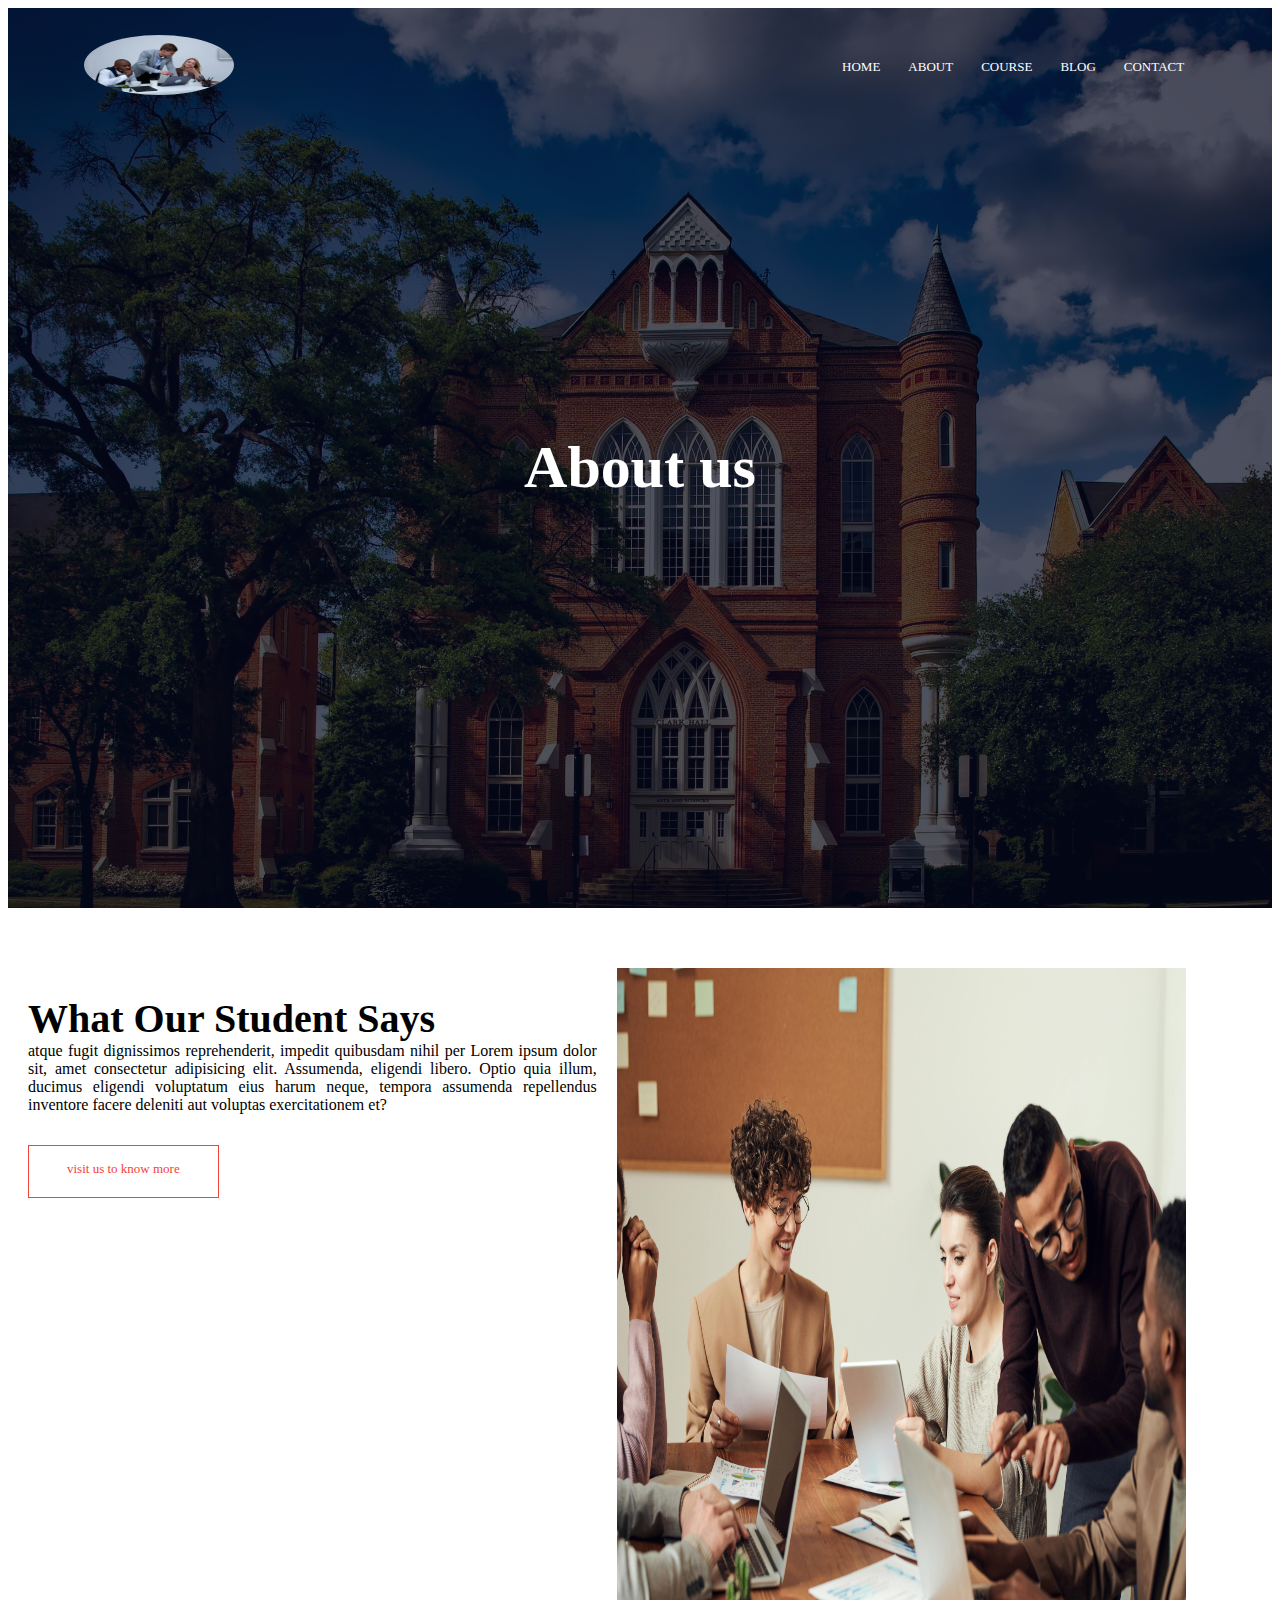
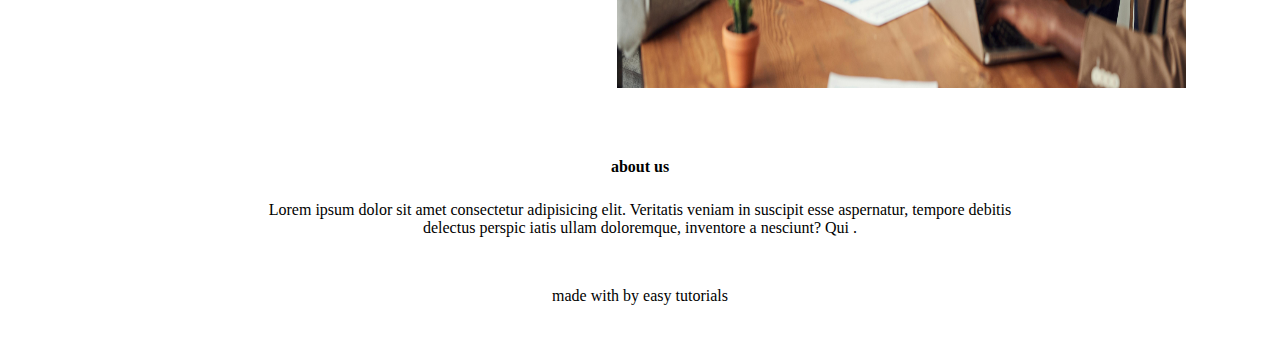
<file: about.html>
<!DOCTYPE html>
<html lang="en">
<head>
    <meta charset="UTF-8">
    <meta name="viewport" content="width=device-width, initial-scale=1.0">
    <title>about</title>
    <link rel="stylesheet" href="asset/css/about.css">

    <link rel="stylesheet" href="https://cdnjs.cloudflare.com/ajax/libs/font-awesome/6.5.2/css/all.min.css" integrity="sha512-SnH5WK+bZxgPHs44uWIX+LLJAJ9/2PkPKZ5QiAj6Ta86w+fsb2TkcmfRyVX3pBnMFcV7oQPJkl9QevSCWr3W6A==" crossorigin="anonymous" referrerpolicy="no-referrer" />

</head>
<body>
    <section class="header">
        <nav>
         <a href="index.html"><img src="asset/image/demo1.jpg" alt=""></a>
         <div class="nav-link" id="navlinks">
            <i class="fa-solid fa-xmark" onclick="hideMenu()"></i>
            <ul>
                <li><a href="index.html">HOME</a></li>
                <li><a href="about.html">ABOUT</a></li>
                <li><a href="course.html">COURSE</a></li>
                <li><a href="blog.html">BLOG</a></li>
                <li><a href="contact.html">CONTACT</a></li>
    
            </ul>
         </div>
         <i class="fa-solid fa-bars" onclick="showMenu()"></i>
        </nav>
        <div class="text-box">
            <h1>About us</h1>
    </section>
    
    <!-- testimonials -->
    <section class="testimonials">
        <div class="row">

        <h1>what our student says</h1>
                <p>
    atque fugit dignissimos reprehenderit, impedit quibusdam nihil per
                    Lorem ipsum dolor sit, amet consectetur adipisicing elit. Assumenda, 
                    eligendi libero. Optio quia illum, ducimus eligendi voluptatum eius 
                    harum neque, tempora assumenda repellendus inventore
        facere deleniti aut voluptas exercitationem et?</p>
        <a href="" class="hero-btn">visit us to know more</a>

            </div>
                <img src="asset/image/demo4.jpg" alt="">
    </div>
    </section>
    
    <!-- footer -->
<section class="footer">
    <h4>about us</h4>
    <p>Lorem ipsum dolor sit amet consectetur adipisicing elit. Veritatis 
        veniam in suscipit esse aspernatur, tempore debitis <br> delectus perspic
        iatis ullam doloremque, inventore 
        a nesciunt? Qui .</p>
        <div class="icons">
            <i class="fa-brands fa-facebook"></i>
            <i class="fa-brands fa-twitter"></i>
            <i class="fa-brands fa-instagram"></i>
            <i class="fa-brands fa-linkedin"></i>
        </div>
        <p>made with <i class="fa-solid fa-heart"></i> by easy tutorials</p>

</section>


</body>
</html>
</file>
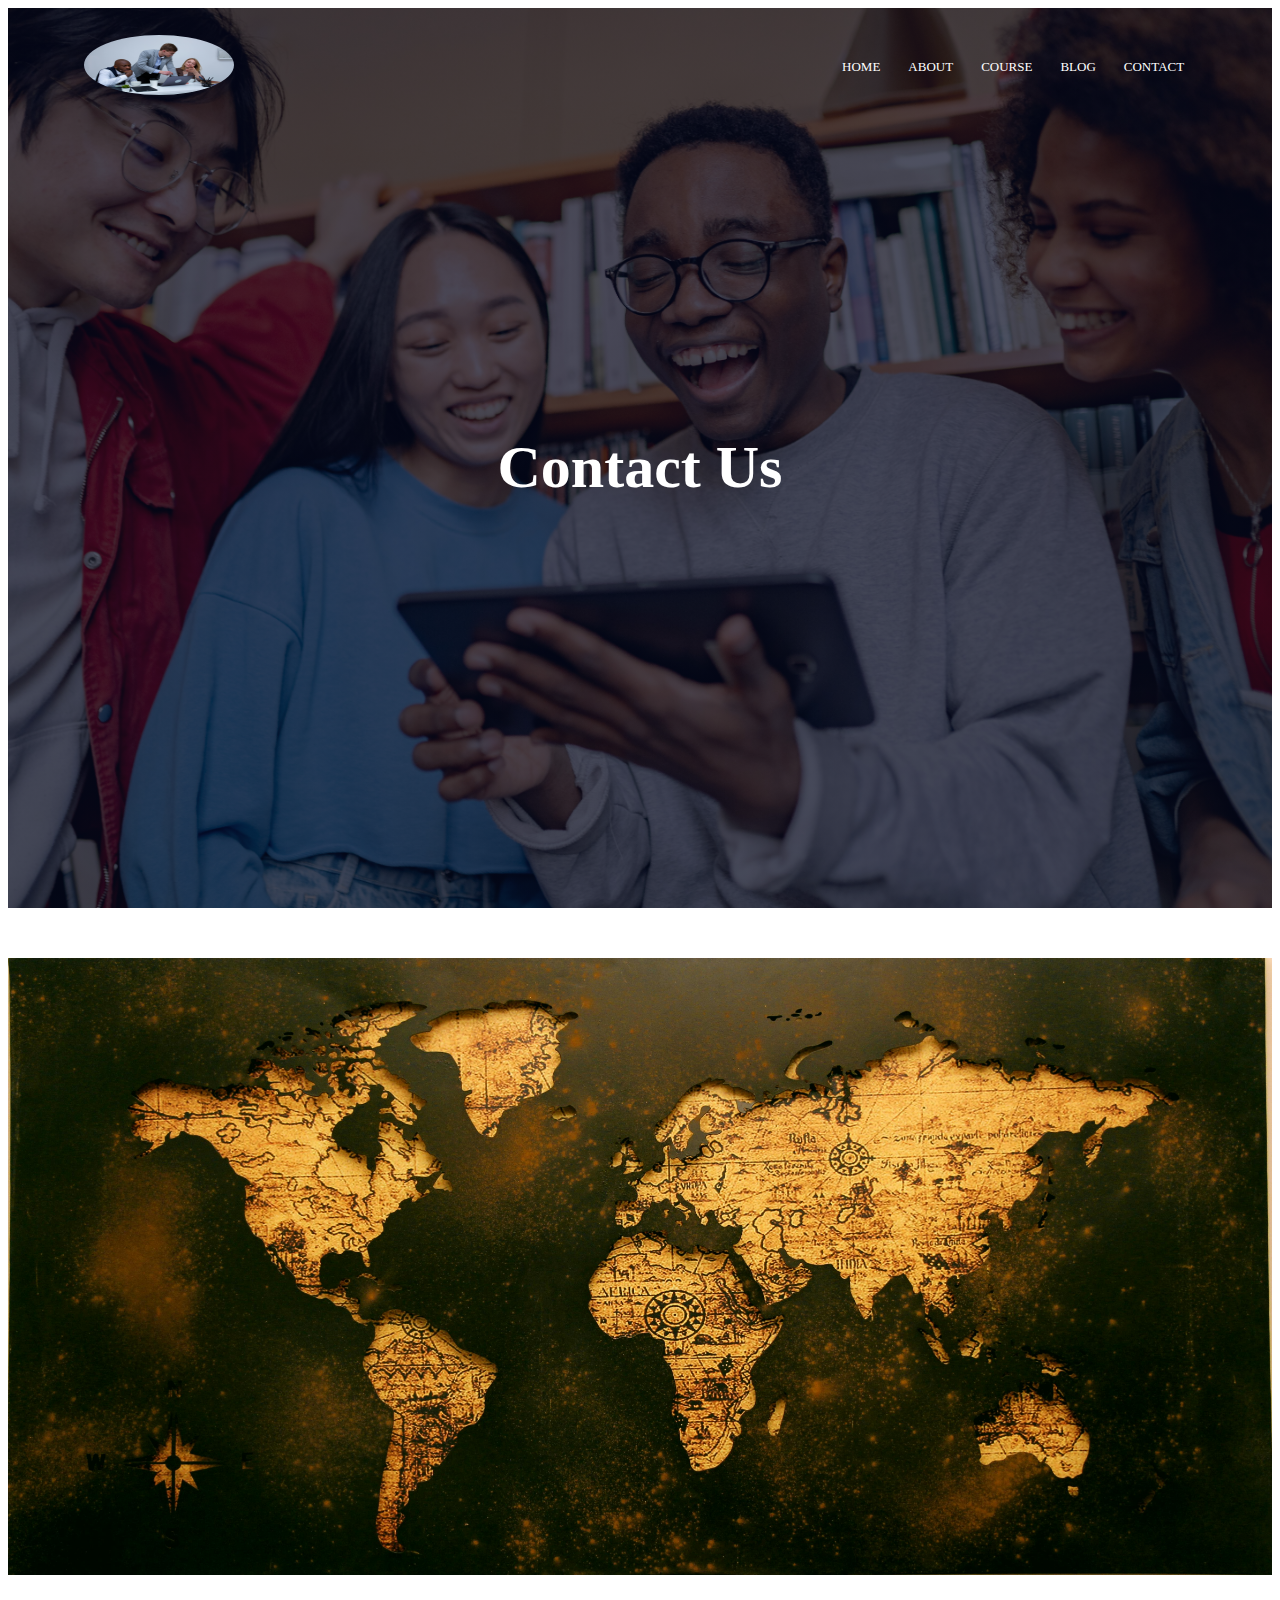
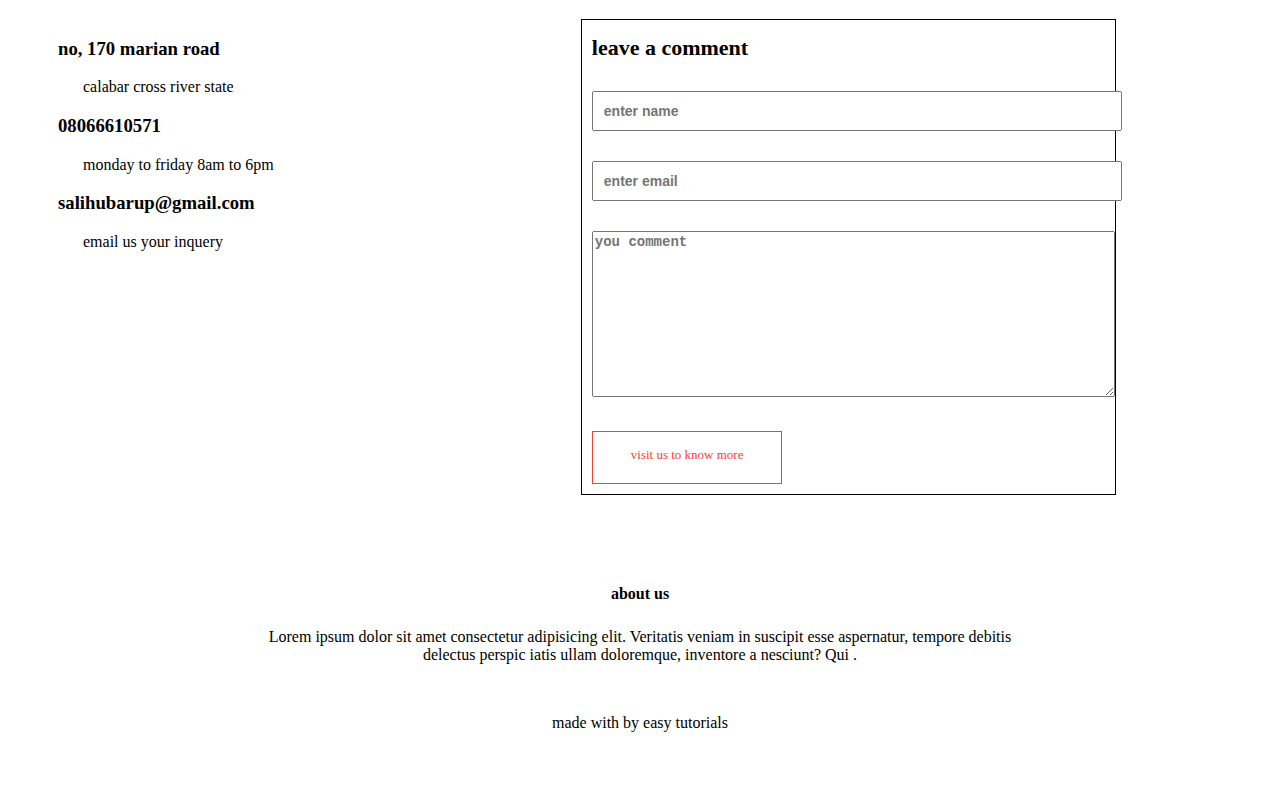
<file: contact.html>
<!DOCTYPE html>
<html lang="en">
<head>
    <meta charset="UTF-8">
    <meta name="viewport" content="width=device-width, initial-scale=1.0">
    <title>contact</title>
<link rel="stylesheet" href="asset/css/contact.css">

    <link rel="stylesheet" href="https://cdnjs.cloudflare.com/ajax/libs/font-awesome/6.5.2/css/all.min.css" integrity="sha512-SnH5WK+bZxgPHs44uWIX+LLJAJ9/2PkPKZ5QiAj6Ta86w+fsb2TkcmfRyVX3pBnMFcV7oQPJkl9QevSCWr3W6A==" crossorigin="anonymous" referrerpolicy="no-referrer" />

</head>
<body>
    

<section class="header">
    <nav>
     <a href="index.html"><img src="asset/image/demo1.jpg" alt=""></a>
     <div class="nav-link" id="navlinks">
        <i class="fa-solid fa-xmark" onclick="hideMenu()"></i>
        <ul>
            <li><a href="index.html">HOME</a></li>
            <li><a href="about.html">ABOUT</a></li>
            <li><a href="course.html">COURSE</a></li>
            <li><a href="blog.html">BLOG</a></li>
            <li><a href="contact.html">CONTACT</a></li>

        </ul>
     </div>
     <i class="fa-solid fa-bars" onclick="showMenu()"></i>
    </nav>
    <div class="text-box">
        <h1>contact us</h1>
    </div>
</section>
<!-- section image -->
<section class="image-mmt">
    <img src="asset/image/map1.jpg" alt="">
</section>


<!-- section contact -->
<section class="section-col">

<div class="contact-cul">
    <div class="locate-col">


        <div class="locate-show">
            <h3><i class="fa-solid fa-home"></i>  no, 170 marian road</h3>
            <p>calabar cross river state</p>
    
        </div>

        <div class="locate-show">
            <h3><i class="fa-solid fa-phone"></i>  08066610571</h3>
            <p>monday to friday 8am to 6pm</p>
    
        </div>


        <div class="locate-show">
            <h3><i class="fa-regular fa-envelope"></i> salihubarup@gmail.com</h3>
            <p>email us your inquery</p>
    
        </div>

    </div>
    <form class="form-col">
        <h4>leave a comment</h4>
    
        <input type="name" placeholder="enter name">
        <br>
        <input type="email" placeholder="enter email">
        <br>
    <textarea name="name"  cols="30" rows="10" placeholder="you comment"></textarea>
    <a href="" class="hero-btn">visit us to know more</a>

    </form>
</div>
</section>

<!-- footer -->
<section class="footer">
    <h4>about us</h4>
    <p>Lorem ipsum dolor sit amet consectetur adipisicing elit. Veritatis 
        veniam in suscipit esse aspernatur, tempore debitis <br> delectus perspic
        iatis ullam doloremque, inventore 
        a nesciunt? Qui .</p>
        <div class="icons">
            <i class="fa-brands fa-facebook"></i>
            <i class="fa-brands fa-twitter"></i>
            <i class="fa-brands fa-instagram"></i>
            <i class="fa-brands fa-linkedin"></i>
        </div>
        <p>made with <i class="fa-solid fa-heart"></i> by easy tutorials</p>

</section>




</body>
</html>
</file>
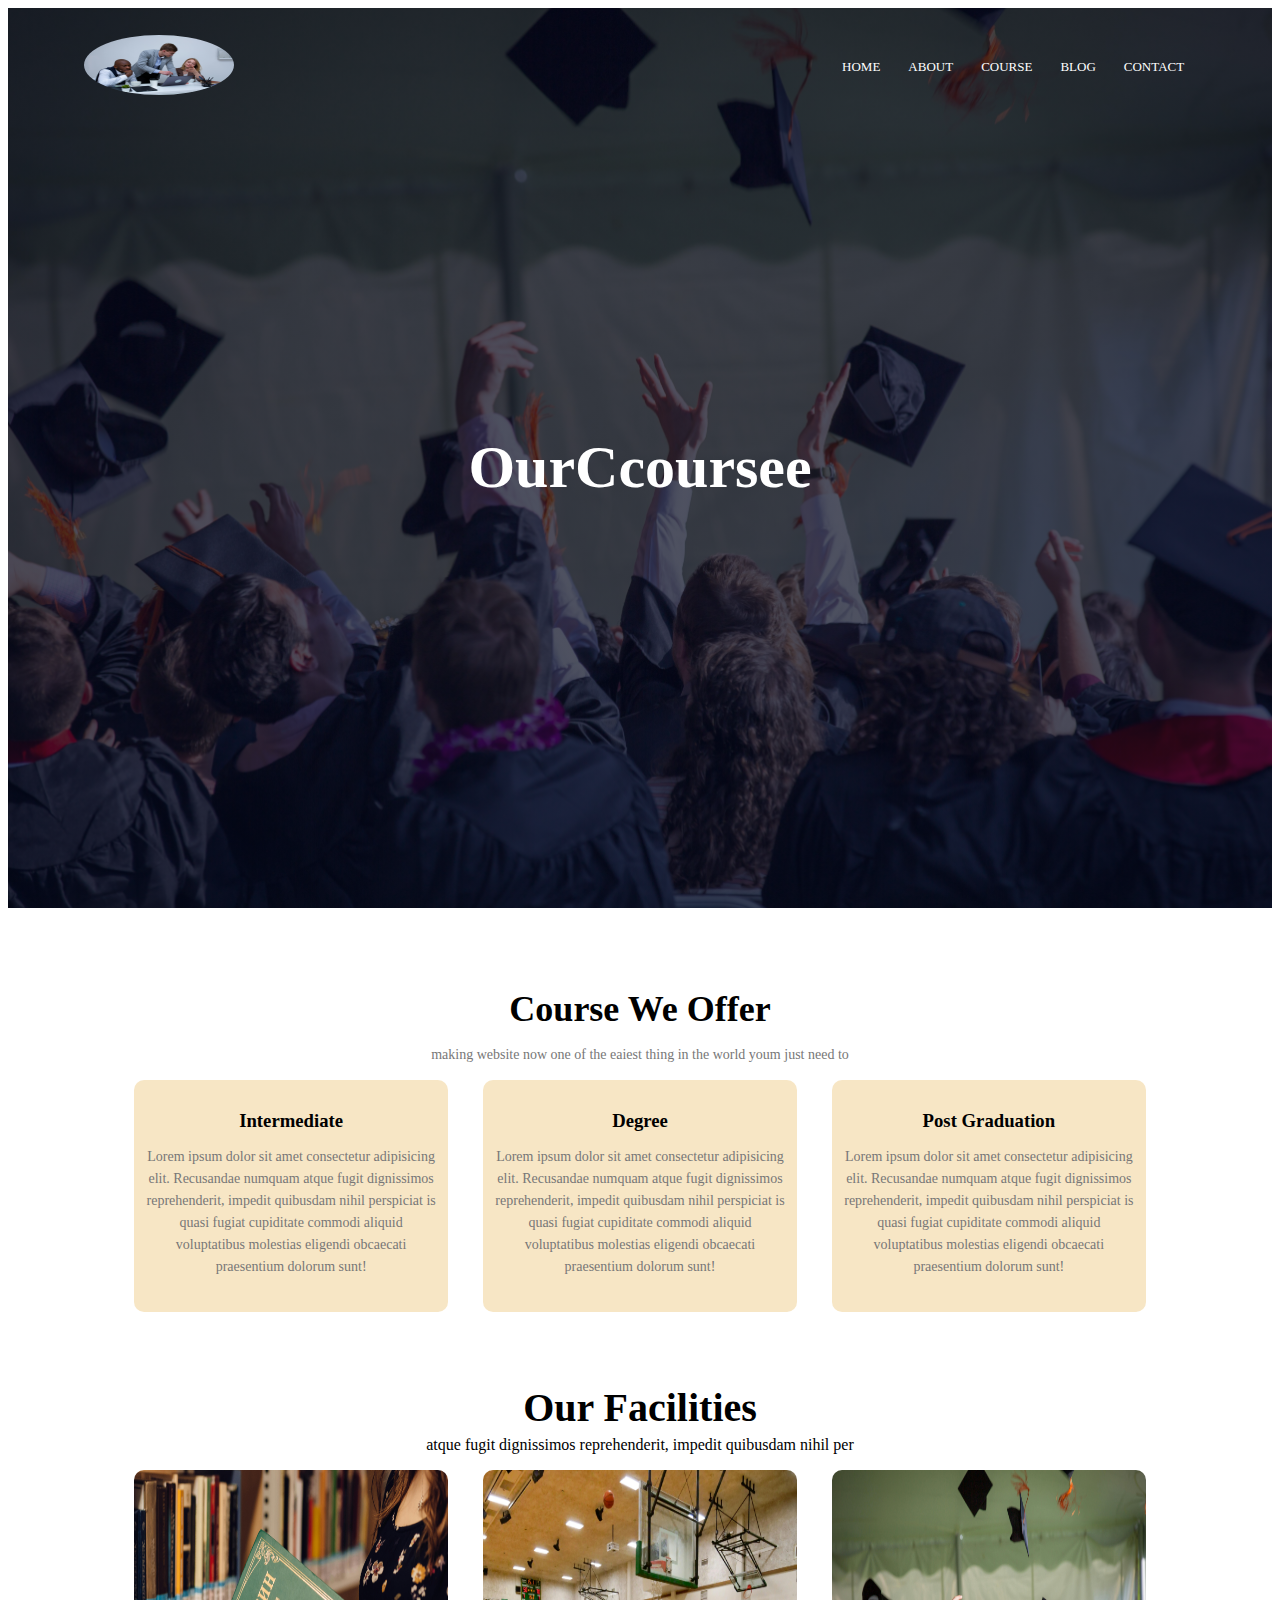
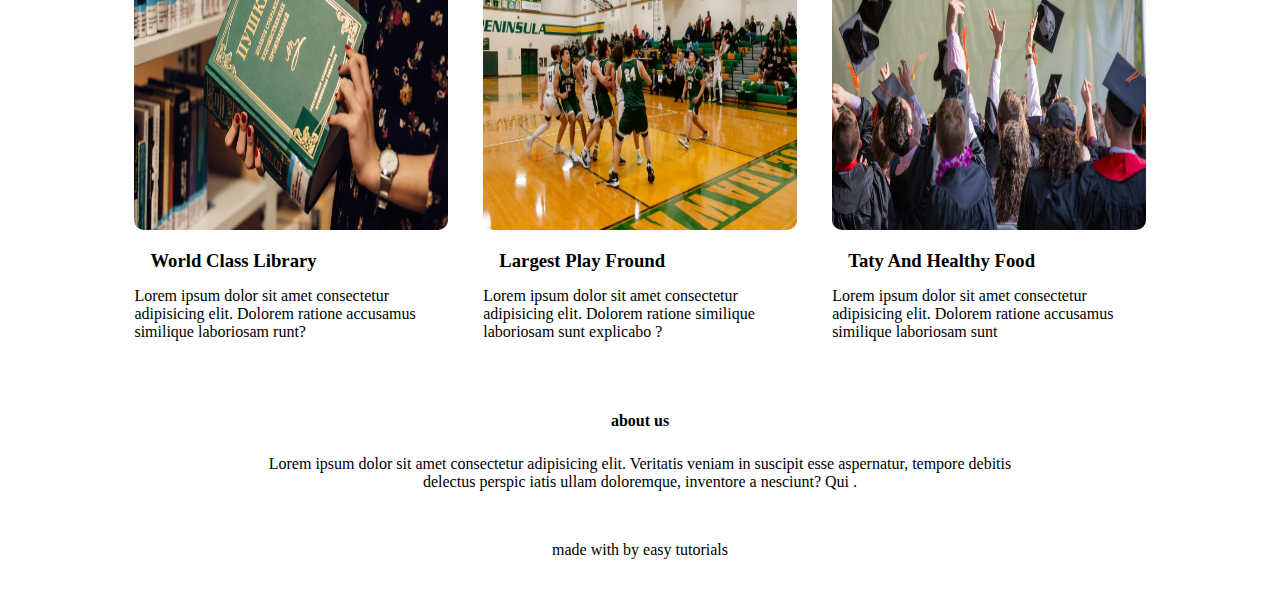
<file: course.html>
<!DOCTYPE html>
<html lang="en">
<head>
    <meta charset="UTF-8">
    <meta name="viewport" content="width=device-width, initial-scale=1.0">
    <title>course</title>

    <link rel="stylesheet" href="asset/css/course.css ">

    <link rel="stylesheet" href="https://cdnjs.cloudflare.com/ajax/libs/font-awesome/6.5.2/css/all.min.css" integrity="sha512-SnH5WK+bZxgPHs44uWIX+LLJAJ9/2PkPKZ5QiAj6Ta86w+fsb2TkcmfRyVX3pBnMFcV7oQPJkl9QevSCWr3W6A==" crossorigin="anonymous" referrerpolicy="no-referrer" />

</head>
<body>
    
    <section class="header">
        <nav>
         <a href="index.html"><img src="asset/image/demo1.jpg" alt=""></a>
         <div class="nav-link" id="navlinks">
            <i class="fa-solid fa-xmark" onclick="hideMenu()"></i>
            <ul>
                <li><a href="index.html">HOME</a></li>
                <li><a href="about.html">ABOUT</a></li>
                <li><a href="course.html">COURSE</a></li>
                <li><a href="blog.html">BLOG</a></li>
                <li><a href="contact.html">CONTACT</a></li>
    
            </ul>
         </div>
         <i class="fa-solid fa-bars" onclick="showMenu()"></i>
        </nav>
        <div class="text-box">
            <h1>OurCcoursee</h1>
        </div>
    </section>

    <!-- our course -->
    <section class="course">
        <h1>course we offer</h1>
        <p>making website now one of the eaiest thing in the world youm just need  to</p>
    
    <div class="row">
        <div class="course-col">
            <h3>intermediate</h3>
            <p>Lorem ipsum dolor sit amet consectetur adipisicing elit. Recusandae numquam 
                atque fugit dignissimos reprehenderit, impedit quibusdam nihil perspiciat
             is quasi fugiat cupiditate commodi aliquid voluptatibus
                 molestias eligendi obcaecati praesentium dolorum sunt!</p>
        </div>
    
        <div class="course-col">
            <h3>degree</h3>
            <p>Lorem ipsum dolor sit amet consectetur adipisicing elit. Recusandae numquam 
                atque fugit dignissimos reprehenderit, impedit quibusdam nihil perspiciat
             is quasi fugiat cupiditate commodi aliquid voluptatibus
                 molestias eligendi obcaecati praesentium dolorum sunt!</p>
        </div>
    
        <div class="course-col">
            <h3>post graduation</h3>
            <p>Lorem ipsum dolor sit amet consectetur adipisicing elit. Recusandae numquam 
                atque fugit dignissimos reprehenderit, impedit quibusdam nihil perspiciat
             is quasi fugiat cupiditate commodi aliquid voluptatibus
                 molestias eligendi obcaecati praesentium dolorum sunt!</p>
        </div>
    
    </div>
    </section>
    
    <!-- facilities -->
<section class="facilities">
    <h1>our facilities</h1>
    <p>atque fugit dignissimos reprehenderit, impedit quibusdam nihil per</p>

    <div class="row">
        <div class="facilities-col">
            <img src="asset/image/lab1.jpg" alt="">
            <h3>world class library</h3>
            <p>Lorem ipsum dolor sit amet consectetur adipisicing elit. Dolorem ratione
              accusamus similique laboriosam 
                 runt?</p>
        </div>

        <div class="facilities-col">
            <img src="asset/image/spot2.jpg" alt="">
            <h3>largest play fround</h3>
            <p>Lorem ipsum dolor sit amet consectetur adipisicing elit. Dolorem ratione
             similique laboriosam sunt explicabo
               ?</p>
        </div>

        <div class="facilities-col">
            <img src="asset/image/stud2.jpg" alt="">
            <h3>taty and healthy food</h3>
            <p>Lorem ipsum dolor sit amet consectetur adipisicing elit. Dolorem ratione
              accusamus similique laboriosam sunt 
             </p>
        </div>
    </div>
</section>

<!-- footer -->
<section class="footer">
    <h4>about us</h4>
    <p>Lorem ipsum dolor sit amet consectetur adipisicing elit. Veritatis 
        veniam in suscipit esse aspernatur, tempore debitis <br> delectus perspic
        iatis ullam doloremque, inventore 
        a nesciunt? Qui .</p>
        <div class="icons">
            <i class="fa-brands fa-facebook"></i>
            <i class="fa-brands fa-twitter"></i>
            <i class="fa-brands fa-instagram"></i>
            <i class="fa-brands fa-linkedin"></i>
        </div>
        <p>made with <i class="fa-solid fa-heart"></i> by easy tutorials</p>

</section>

</body>
</html>
</file>
<file: asset/css/about.css>
/* *{
    margin: 0;
    height: 0;
    font-family: "poppins", sans-serif;
} */
.header{
    min-height: 100vh;
    width: 100%;
    background-image: linear-gradient(rgba(4, 7, 30, 0.7), rgba(4, 9, 30, 0.7)), url("../image/schll1.jpg");
    background-position: center;
    background-size: cover;
}
nav{
    display: flex;
    padding: 2% 6%;
    justify-content: space-between;
    align-items: center;
}
nav img{
    width: 150px;
height: 60px;
border-radius: 50%;
}

.nav-link{
    flex: 1;
    text-align: right;
}
.nav-link ul li{
    list-style: none;
    display: inline-block;
    padding: 8px 12px;
    position: relative;

}
.nav-link ul li a{
color: #fff;
text-decoration: none;
font-size: 13px;
}
.nav-link ul li::after{
    content: '';
    width: 0%;
    height: 2px;
    background: #f44336;
    display: block;
    margin: auto;
    transition: all 0.5s ease;
}
.nav-link ul li:hover::after{
    width: 100%;
}
.text-box{
    width: 90%;
    color: #fff;
    position: absolute;
    top: 50%;
    left: 50%;
    transform: translate(-50%, -50%);
}
.text-box{
    text-align: center;
}
.text-box h1{
    font-size: 60px;
    margin-bottom: 5px;
}
.hero-btn{
    display: inline-block;
    text-decoration: none;
    color: #fff;
    border: 1px solid #fff;
    padding: 15px 38px;
    padding-bottom: 20px;
    font-size: 13px;
    background: transparent;
    position: relative;
    cursor: pointer;
    margin-top: 15px;
}
.hero-btn:hover{
    border: 1px solid #f44336;
    background: #f44336;
    transition: all 1s;
}
nav .fa-solid{
    display: none;
}
@media(max-width: 700px){
    .text-box h1{
        font-size: 20px;
        margin-bottom: 70px;
    }
    .nav-link ul li{
        list-style: none;
        display: block;
        padding: 8px 12px;
        position: relative;
    
    }
    .nav-link {
        position: absolute;
        background: #f44336;
        height: 100vh;
        width: 200px;
        top: 0;
        right: -200px;
        text-align: left;
        z-index: 2;
transition: 1s;
    }
    nav .fa-solid{
        display: block;
        color: #fff;
        margin: 10px;
        font-size: 22px;
        cursor: pointer;

    }
    .nav-link ul{
        padding: 30px;
    }

}
/* testimonials */
.testimonials{
    width: 100%;
    margin-top: 40px;
    display: flex;
    padding: 20px;
    m
}
.testimonials h1{
    margin-bottom: 0px;
    font-size: 40px;
    text-transform: capitalize;
}

.testimonials .row{
    width: 45%;
}
.testimonials img{
    width: 45%;
    height: 80vh;
    margin-left: 20px;
}

.testimonials p{
margin-top: 0px;
text-align: justify;
}
.hero-btn{
    display: inline-block;
    text-decoration: none;
    color: #f44336;
    border: 1px solid #f44336;
    padding: 15px 38px;
    padding-bottom: 20px;
    font-size: 13px;
    background: transparent;
    position: relative;
    cursor: pointer;
    margin-top: 15px;
}

@media(max-width: 700px){
    .testimonials{
        width: 90%;
        flex-direction: column;
    }
    .testimonials img{
        width: 100%;
        margin-left: 0px;
        margin-right: 15px;
    }
    .hero-btn{
        display: inline-block;
        text-decoration: none;
        color: #f44336;
        border: 1px solid #f44336;
        padding: 10px 30px;
        padding-bottom: 10px;
        font-size: 13px;
        background: transparent;
        position: relative;
        cursor: pointer;
        margin-bottom: 30px;
    }
    .testimonials .row{
        width: 100%;
    }
    .testimonials h1{
        margin-bottom: 15px;
        font-size: 26px;
        text-transform: capitalize;
    }
    
      
    
}

/* footer */
.footer{
    width: 100%;
    text-align: center;
    padding: 30px 0;
 }
 .footer h4{
margin-bottom: 25px;
margin-top: 20px;
font-weight: 600;
 }
.icons .fa-brands{
    color: #f44336;
    margin: 0 13px;
    cursor: pointer;
    padding: 18px 0;
}
 .fa-heart{
    color: #f44336;
}
</file>
<file: asset/css/contact.css>
/* *{
    margin: 0;
    height: 0;
    font-family: "poppins", sans-serif;
} */
.header{
    min-height: 100vh;
    width: 100%;
    background-image: linear-gradient(rgba(4, 7, 30, 0.7), rgba(4, 9, 30, 0.7)), url("../image/stud1.jpg");
    background-position: center;
    background-size: cover;
}
nav{
    display: flex;
    padding: 2% 6%;
    justify-content: space-between;
    align-items: center;
}
nav img{
    width: 150px;
height: 60px;
border-radius: 50%;
}

.nav-link{
    flex: 1;
    text-align: right;
}
.nav-link ul li{
    list-style: none;
    display: inline-block;
    padding: 8px 12px;
    position: relative;

}
.nav-link ul li a{
color: #fff;
text-decoration: none;
font-size: 13px;
}
.nav-link ul li::after{
    content: '';
    width: 0%;
    height: 2px;
    background: #f44336;
    display: block;
    margin: auto;
    transition: all 0.5s ease;
}
.nav-link ul li:hover::after{
    width: 100%;
}
.text-box{
    width: 90%;
    color: #fff;
    position: absolute;
    top: 50%;
    left: 50%;
    transform: translate(-50%, -50%);
}
.text-box{
    text-align: center;
}
.text-box h1{
    font-size: 60px;
    margin-bottom: 5px;
    text-transform: capitalize;
}
.text-box p{
margin: 10px 0 40px;
font-size: 14px;
color: #fff;
}
.hero-btn{
    display: inline-block;
    text-decoration: none;
    color: #f44336;
    border: 1px solid #f44336;
    padding: 15px 38px;
    padding-bottom: 20px;
    font-size: 13px;
    background: transparent;
    position: relative;
    cursor: pointer;
    margin: 15px 10px 10px 10px;
}
.hero-btn:hover{
    border: 1px solid #f44336;
    background: #f44336;
    transition: all 1s;
}
nav .fa-solid{
    display: none;
}
@media(max-width: 700px){
    .text-box h1{
        font-size: 35px;
        margin-bottom: 70px;
    }
    .nav-link ul li{
        list-style: none;
        display: block;
        padding: 8px 12px;
        position: relative;
    
    }
    .nav-link {
        position: absolute;
        background: #f44336;
        height: 100vh;
        width: 200px;
        top: 0;
        right: -200px;
        text-align: left;
        z-index: 2;
transition: 1s;
    }
    nav .fa-solid{
        display: block;
        color: #fff;
        margin: 10px;
        font-size: 22px;
        cursor: pointer;

    }
    .nav-link ul{
        padding: 30px;
    }
    
    
}


.section-col{
    padding: 40px;
}
.locate-col{
    width: 45%;
}


.section-col .contact-cul{
    display: flex;

}
.image-mmt{
    width: 100%;
  padding-top: 50px;
}
.image-mmt img{
    width: 100%;

}
.locate-show .fa-solid{
    color: #f44336; 
    padding-right: 10px;

}
.locate-show .fa-envelope{
    color: #f44336;
    padding-right: 10px;
}
.locate-col{
    width: 45%;
}
.locate-show p{
    padding-left: 35px;
    margin-bottom: 0px;
}
.form-col{
    border: 1px solid black; 
   width: 45%; 
}
.form-col h4{
    font-size: 22px;
    font-weight: bold;
    margin: 15px 10px;

}
.form-col input{
    width: 95%;
    padding: 10px;
    margin: 15px 10px;
    font-size: 14px;
    font-weight: bold;

}
.form-col textarea{
    width: 97%;
    margin: 15px 10px;
    font-size: 14px;
    font-weight: bold;
}
@media(max-width: 700px){
    .section-col .contact-cul{
        flex-direction: column;
     
     }
     .locate-col{
         width: 100%;
     }
     .locate-show p{
         padding-left: 35px;
         margin-bottom: 0px;
     }
     .form-col{
         border: 1px solid black; 
        width: 100%; 
        margin-top: 10px;
     }
     .section-col{
         padding: 0px;
     }
     .form-col input{
        width: 90%;
        padding: 10px;
        margin: 15px 10px;
        font-size: 14px;
        font-weight: bold;
    
    }
    .form-col textarea{
        width: 90%;
        margin: 15px 10px;
        font-size: 14px;
        font-weight: bold;
    }
    
 
}

/* footer */
.footer{
    width: 100%;
    text-align: center;
    padding: 30px 0;
 }
 .footer h4{
margin-bottom: 25px;
margin-top: 20px;
font-weight: 600;
 }
.icons .fa-brands{
    color: #f44336;
    margin: 0 13px;
    cursor: pointer;
    padding: 18px 0;
}
 .fa-heart{
    color: #f44336;
}
</file>
<file: asset/css/course.css>
/* *{
    margin: 0;
    height: 0;
    font-family: "poppins", sans-serif;
} */
.header{
    min-height: 100vh;
    width: 100%;
    background-image: linear-gradient(rgba(4, 7, 30, 0.7), rgba(4, 9, 30, 0.7)), url("../image/stud2.jpg");
    background-position: center;
    background-size: cover;
}
nav{
    display: flex;
    padding: 2% 6%;
    justify-content: space-between;
    align-items: center;
}
nav img{
    width: 150px;
height: 60px;
border-radius: 50%;
}

.nav-link{
    flex: 1;
    text-align: right;
}
.nav-link ul li{
    list-style: none;
    display: inline-block;
    padding: 8px 12px;
    position: relative;

}
.nav-link ul li a{
color: #fff;
text-decoration: none;
font-size: 13px;
}
.nav-link ul li::after{
    content: '';
    width: 0%;
    height: 2px;
    background: #f44336;
    display: block;
    margin: auto;
    transition: all 0.5s ease;
}
.nav-link ul li:hover::after{
    width: 100%;
}
.text-box{
    width: 90%;
    color: #fff;
    position: absolute;
    top: 50%;
    left: 50%;
    transform: translate(-50%, -50%);
}
.text-box{
    text-align: center;
}
.text-box h1{
    font-size: 60px;
    margin-bottom: 5px;
}
.hero-btn{
    display: inline-block;
    text-decoration: none;
    color: #fff;
    border: 1px solid #fff;
    padding: 15px 38px;
    padding-bottom: 20px;
    font-size: 13px;
    background: transparent;
    position: relative;
    cursor: pointer;
    margin-top: 15px;
}
.hero-btn:hover{
    border: 1px solid #f44336;
    background: #f44336;
    transition: all 1s;
}
nav .fa-solid{
    display: none;
}
@media(max-width: 700px){
    .text-box h1{
        font-size: 35px;
        margin-bottom: 70px;
    }
    .nav-link ul li{
        list-style: none;
        display: block;
        padding: 8px 12px;
        position: relative;
    
    }
    .nav-link {
        position: absolute;
        background: #f44336;
        height: 100vh;
        width: 200px;
        top: 0;
        right: -200px;
        text-align: left;
        z-index: 2;
transition: 1s;
    }
    nav .fa-solid{
        display: block;
        color: #fff;
        margin: 10px;
        font-size: 22px;
        cursor: pointer;

    }
    .nav-link ul{
        padding: 30px;
    }

}
/* our course */
/* course */
.course{
    width: 80%;
    margin: auto;
    text-align: center;
    padding-top: 80px;
}
.course h1{
    font-size: 40px;
    margin-bottom: 0;
}
.course h1{
    font-size: 36px;
    font-weight: 600;
    text-transform: capitalize;
    margin-top: 0;
}
.course p{
    color: #777;
    font-size: 14px;
    font-weight: 300;
    line-height: 22px;
}
.row{
    margin-top: 5px;
    display: flex;
    justify-content: space-between;
}
.course-col{
    flex-basis: 31%;
    background: rgba(245, 222, 179, 0.77);
    border-radius: 10px;
    margin-bottom: 5px;
    padding: 20px 12px;
    box-sizing: border-box;
    transition: all 0.5s ease;
}
h3{
    text-align: center;
    font-weight: 600;
    margin: 10px 0;
    text-transform: capitalize;
}
.course-col:hover{
    box-shadow: 0 0 20px 0px rgba(0,0,0.2);
}

@media(max-width: 700px){
    .row{
        flex-direction: column;
        
    }
}

/* facilities */
.facilities{
    width: 80%;
    margin: auto;
    text-align: center;
    padding-top: 40px;
    }
    .facilities h1{
        margin-bottom: 0px;
        font-size: 40px;
        text-transform: capitalize;
    }
    .facilities p{
        margin-top: 5px;
    }
    .facilities-col{
        flex-basis: 31%;
        border-radius: 10px;
        margin-bottom: 5px;
        text-align: left; 
    }
    .facilities-col img{
    width: 100%;
    border-radius: 10px;
    height: 40vh;
    }
    .facilities-col p{
        padding: 0;
    }
    .facilities-col h3{
        margin: 16px;
        margin-bottom: 15px;
        text-align: left;
    }

    /* footer */
 .footer{
    width: 100%;
    text-align: center;
    padding: 30px 0;
 }
 .footer h4{
margin-bottom: 25px;
margin-top: 20px;
font-weight: 600;
 }
.icons .fa-brands{
    color: #f44336;
    margin: 0 13px;
    cursor: pointer;
    padding: 18px 0;
}
 .fa-heart{
    color: #f44336;
}
</file>
